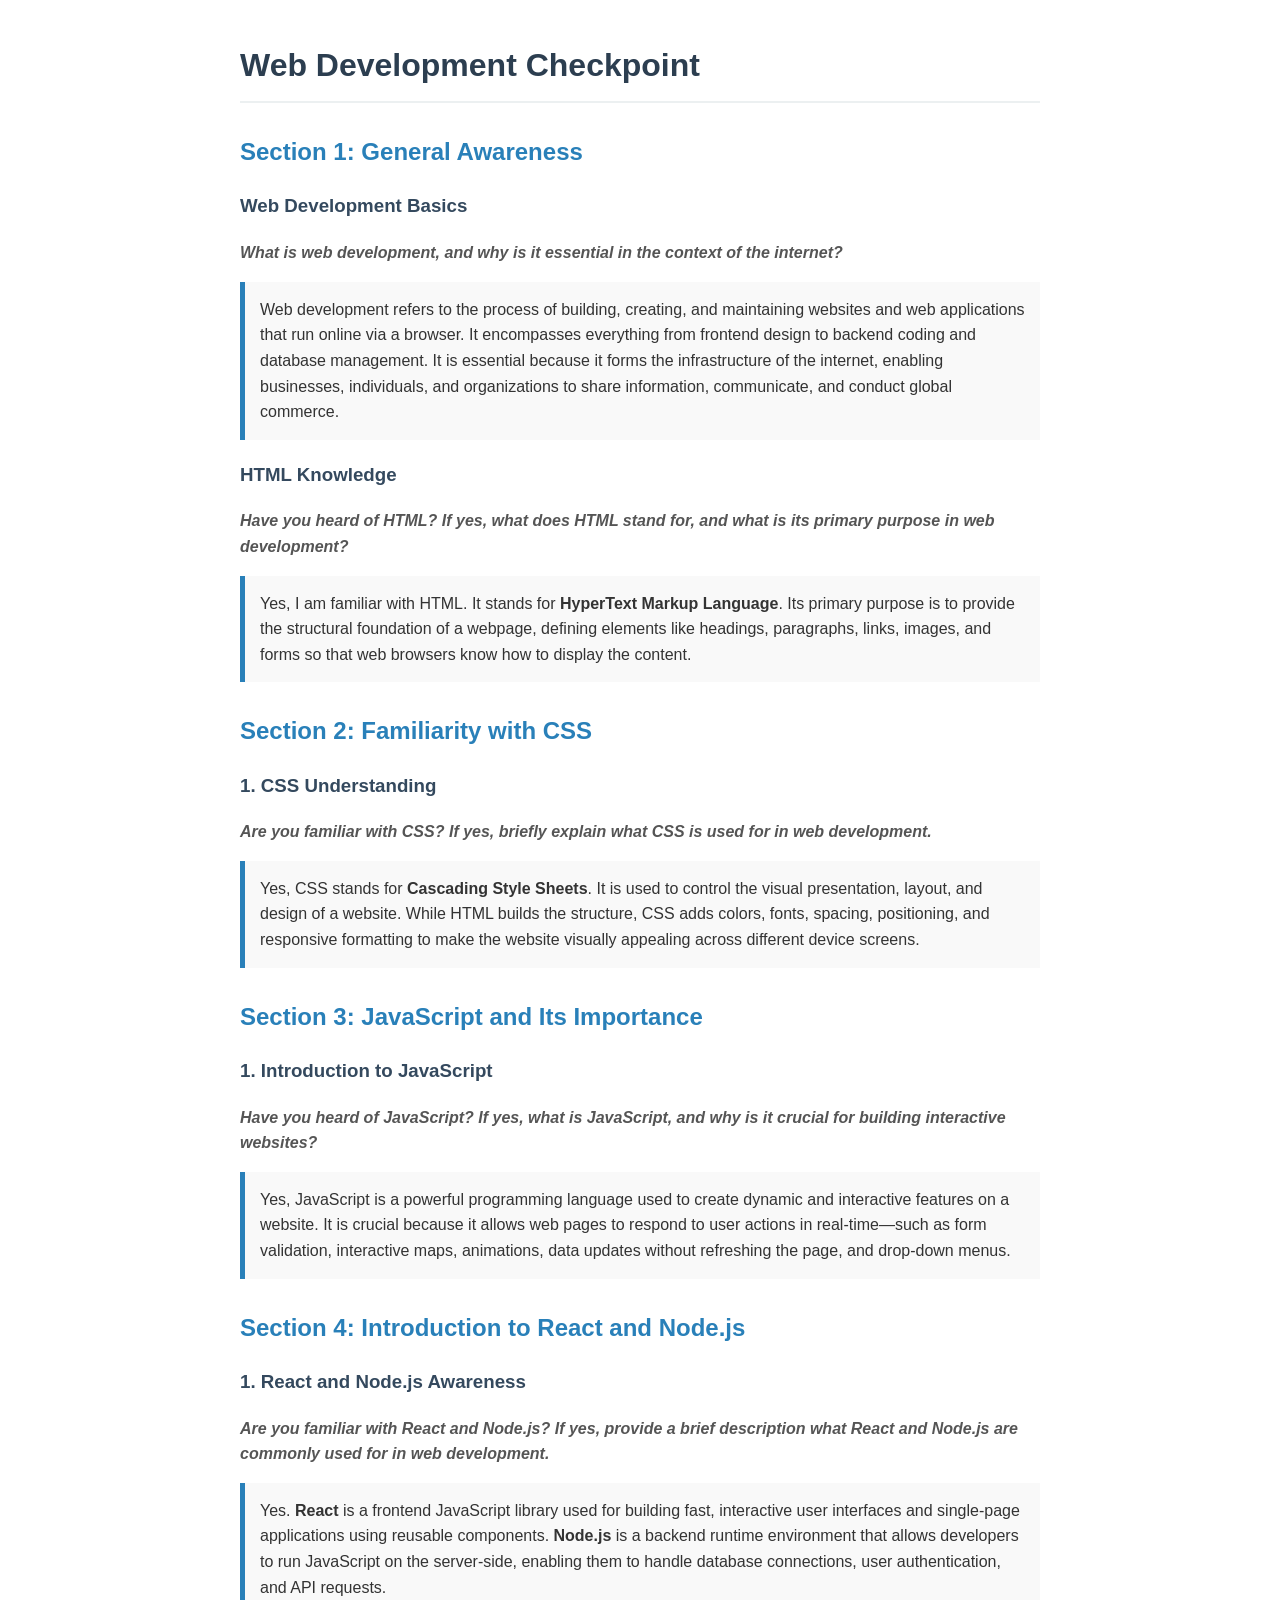
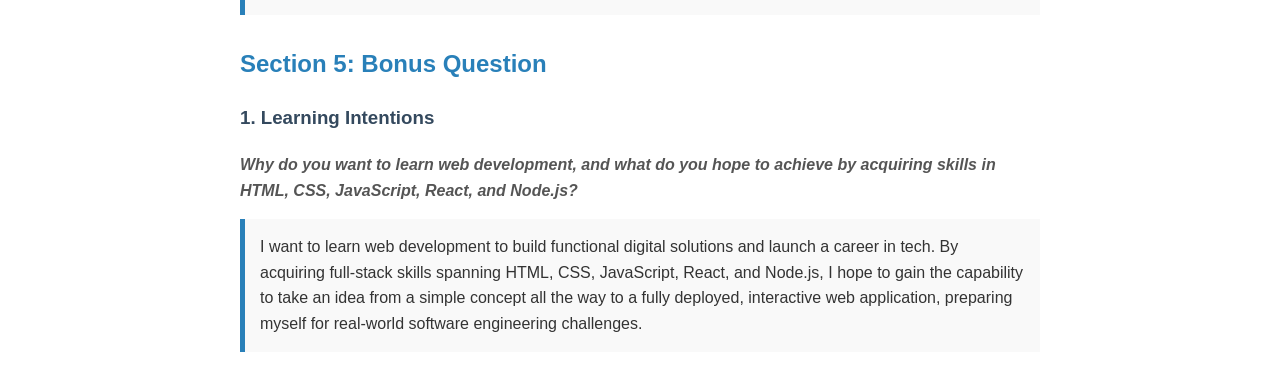
<file: Checkpoint-1.html>
<!DOCTYPE html>
<html lang="en">
<head>
    <meta charset="UTF-8">
    <meta name="viewport" content="width=device-width, initial-scale=1.0">
    <title>Web Development Checkpoint Answers</title>
    <style>
        body {
            font-family: Arial, sans-serif;
            line-height: 1.6;
            max-width: 800px;
            margin: 40px auto;
            padding: 0 20px;
            color: #333;
        }
        h1 { color: #2c3e50; border-bottom: 2px solid #ecf0f1; padding-bottom: 10px; }
        h2 { color: #2980b9; margin-top: 30px; }
        h3 { color: #34495e; }
        .question { font-weight: bold; color: #555; font-style: italic; }
        .answer { margin-bottom: 20px; background: #f9f9f9; padding: 15px; border-left: 5px solid #2980b9; }
    </style>
</head>
<body>

    <h1>Web Development Checkpoint</h1>

   
    <h2>Section 1: General Awareness</h2>
    
    <h3>Web Development Basics</h3>
    <p class="question">What is web development, and why is it essential in the context of the internet?</p>
    <div class="answer">
        Web development refers to the process of building, creating, and maintaining websites and web applications that run online via a browser. It encompasses everything from frontend design to backend coding and database management. It is essential because it forms the infrastructure of the internet, enabling businesses, individuals, and organizations to share information, communicate, and conduct global commerce.
    </div>

    <h3>HTML Knowledge</h3>
    <p class="question">Have you heard of HTML? If yes, what does HTML stand for, and what is its primary purpose in web development?</p>
    <div class="answer">
        Yes, I am familiar with HTML. It stands for <strong>HyperText Markup Language</strong>. Its primary purpose is to provide the structural foundation of a webpage, defining elements like headings, paragraphs, links, images, and forms so that web browsers know how to display the content.
    </div>

    
    <h2>Section 2: Familiarity with CSS</h2>
    
    <h3>1. CSS Understanding</h3>
    <p class="question">Are you familiar with CSS? If yes, briefly explain what CSS is used for in web development.</p>
    <div class="answer">
        Yes, CSS stands for <strong>Cascading Style Sheets</strong>. It is used to control the visual presentation, layout, and design of a website. While HTML builds the structure, CSS adds colors, fonts, spacing, positioning, and responsive formatting to make the website visually appealing across different device screens.
    </div>

  
    <h2>Section 3: JavaScript and Its Importance</h2>
    
    <h3>1. Introduction to JavaScript</h3>
    <p class="question">Have you heard of JavaScript? If yes, what is JavaScript, and why is it crucial for building interactive websites?</p>
    <div class="answer">
        Yes, JavaScript is a powerful programming language used to create dynamic and interactive features on a website. It is crucial because it allows web pages to respond to user actions in real-time—such as form validation, interactive maps, animations, data updates without refreshing the page, and drop-down menus.
    </div>

    <h2>Section 4: Introduction to React and Node.js</h2>
    
    <h3>1. React and Node.js Awareness</h3>
    <p class="question">Are you familiar with React and Node.js? If yes, provide a brief description what React and Node.js are commonly used for in web development.</p>
    <div class="answer">
        Yes. <strong>React</strong> is a frontend JavaScript library used for building fast, interactive user interfaces and single-page applications using reusable components. <strong>Node.js</strong> is a backend runtime environment that allows developers to run JavaScript on the server-side, enabling them to handle database connections, user authentication, and API requests.
    </div>

    
    <h2>Section 5: Bonus Question</h2>
    
    <h3>1. Learning Intentions</h3>
    <p class="question">Why do you want to learn web development, and what do you hope to achieve by acquiring skills in HTML, CSS, JavaScript, React, and Node.js?</p>
    <div class="answer">
        I want to learn web development to build functional digital solutions and launch a career in tech. By acquiring full-stack skills spanning HTML, CSS, JavaScript, React, and Node.js, I hope to gain the capability to take an idea from a simple concept all the way to a fully deployed, interactive web application, preparing myself for real-world software engineering challenges.
    </div>

</body>
</html>
</file>
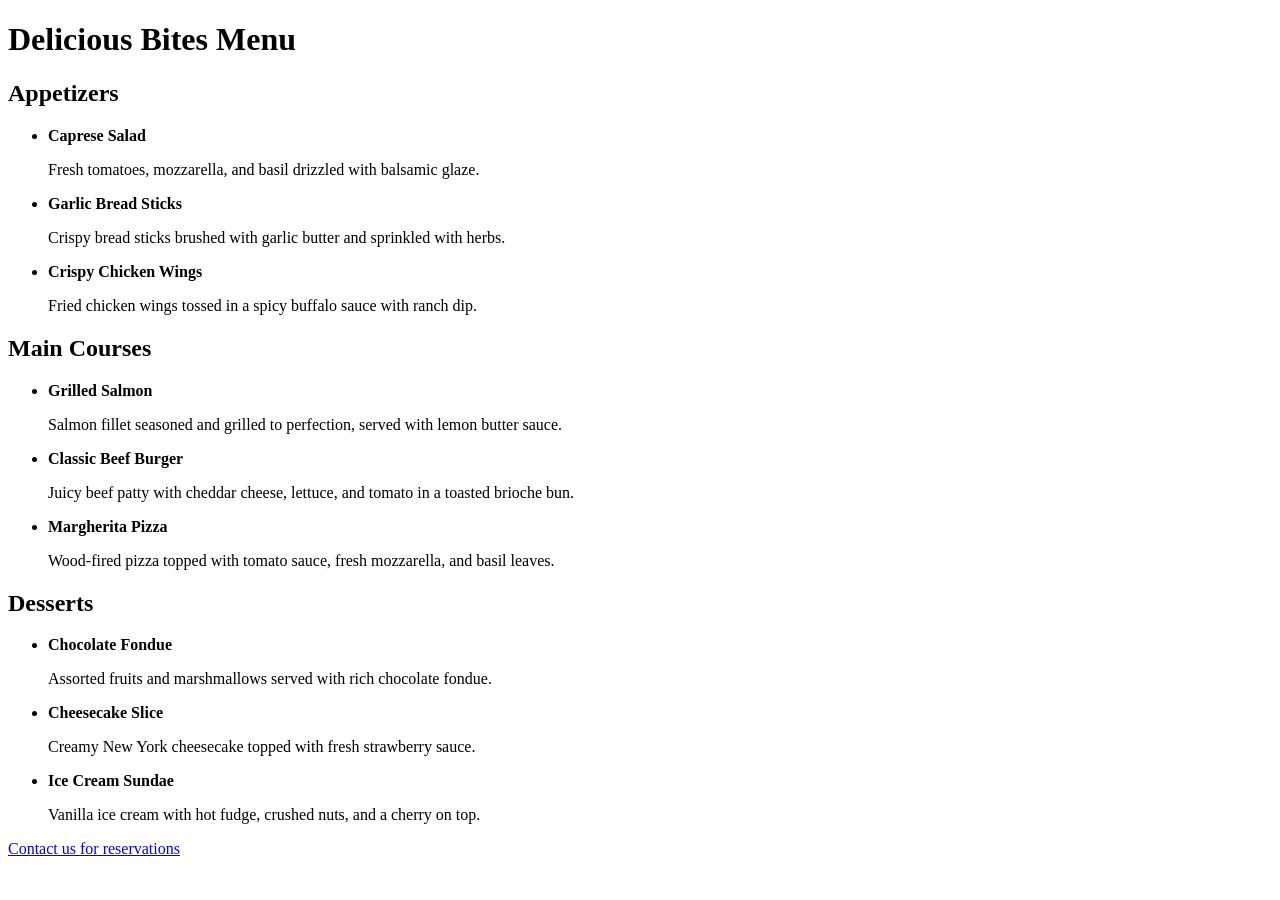
<file: HTML-Project-2-Checkpoint-5/menu.html>
<!DOCTYPE html>
<html lang="en">
<head>
  <meta charset="UTF-8">
  <meta name="viewport" content="width=device-width, initial-scale=1.0">
  <title>Delicious Bites Menu</title>
</head>
<body>

  <h1>Delicious Bites Menu</h1>

  <h2>Appetizers</h2>
  <ul>
    <li>
      <strong>Caprese Salad</strong>
      <p>Fresh tomatoes, mozzarella, and basil drizzled with balsamic glaze.</p>
    </li>
    <li>
      <strong>Garlic Bread Sticks</strong>
      <p>Crispy bread sticks brushed with garlic butter and sprinkled with herbs.</p>
    </li>
    <li>
      <strong>Crispy Chicken Wings</strong>
      <p>Fried chicken wings tossed in a spicy buffalo sauce with ranch dip.</p>
    </li>
  </ul>

  <h2>Main Courses</h2>
  <ul>
    <li>
      <strong>Grilled Salmon</strong>
      <p>Salmon fillet seasoned and grilled to perfection, served with lemon butter sauce.</p>
    </li>
    <li>
      <strong>Classic Beef Burger</strong>
      <p>Juicy beef patty with cheddar cheese, lettuce, and tomato in a toasted brioche bun.</p>
    </li>
    <li>
      <strong>Margherita Pizza</strong>
      <p>Wood-fired pizza topped with tomato sauce, fresh mozzarella, and basil leaves.</p>
    </li>
  </ul>

  <h2>Desserts</h2>
  <ul>
    <li>
      <strong>Chocolate Fondue</strong>
      <p>Assorted fruits and marshmallows served with rich chocolate fondue.</p>
    </li>
    <li>
      <strong>Cheesecake Slice</strong>
      <p>Creamy New York cheesecake topped with fresh strawberry sauce.</p>
    </li>
    <li>
      <strong>Ice Cream Sundae</strong>
      <p>Vanilla ice cream with hot fudge, crushed nuts, and a cherry on top.</p>
    </li>
  </ul>

  <p><a href="contact.html">Contact us for reservations</a></p>

</body>
</html>
</file>
